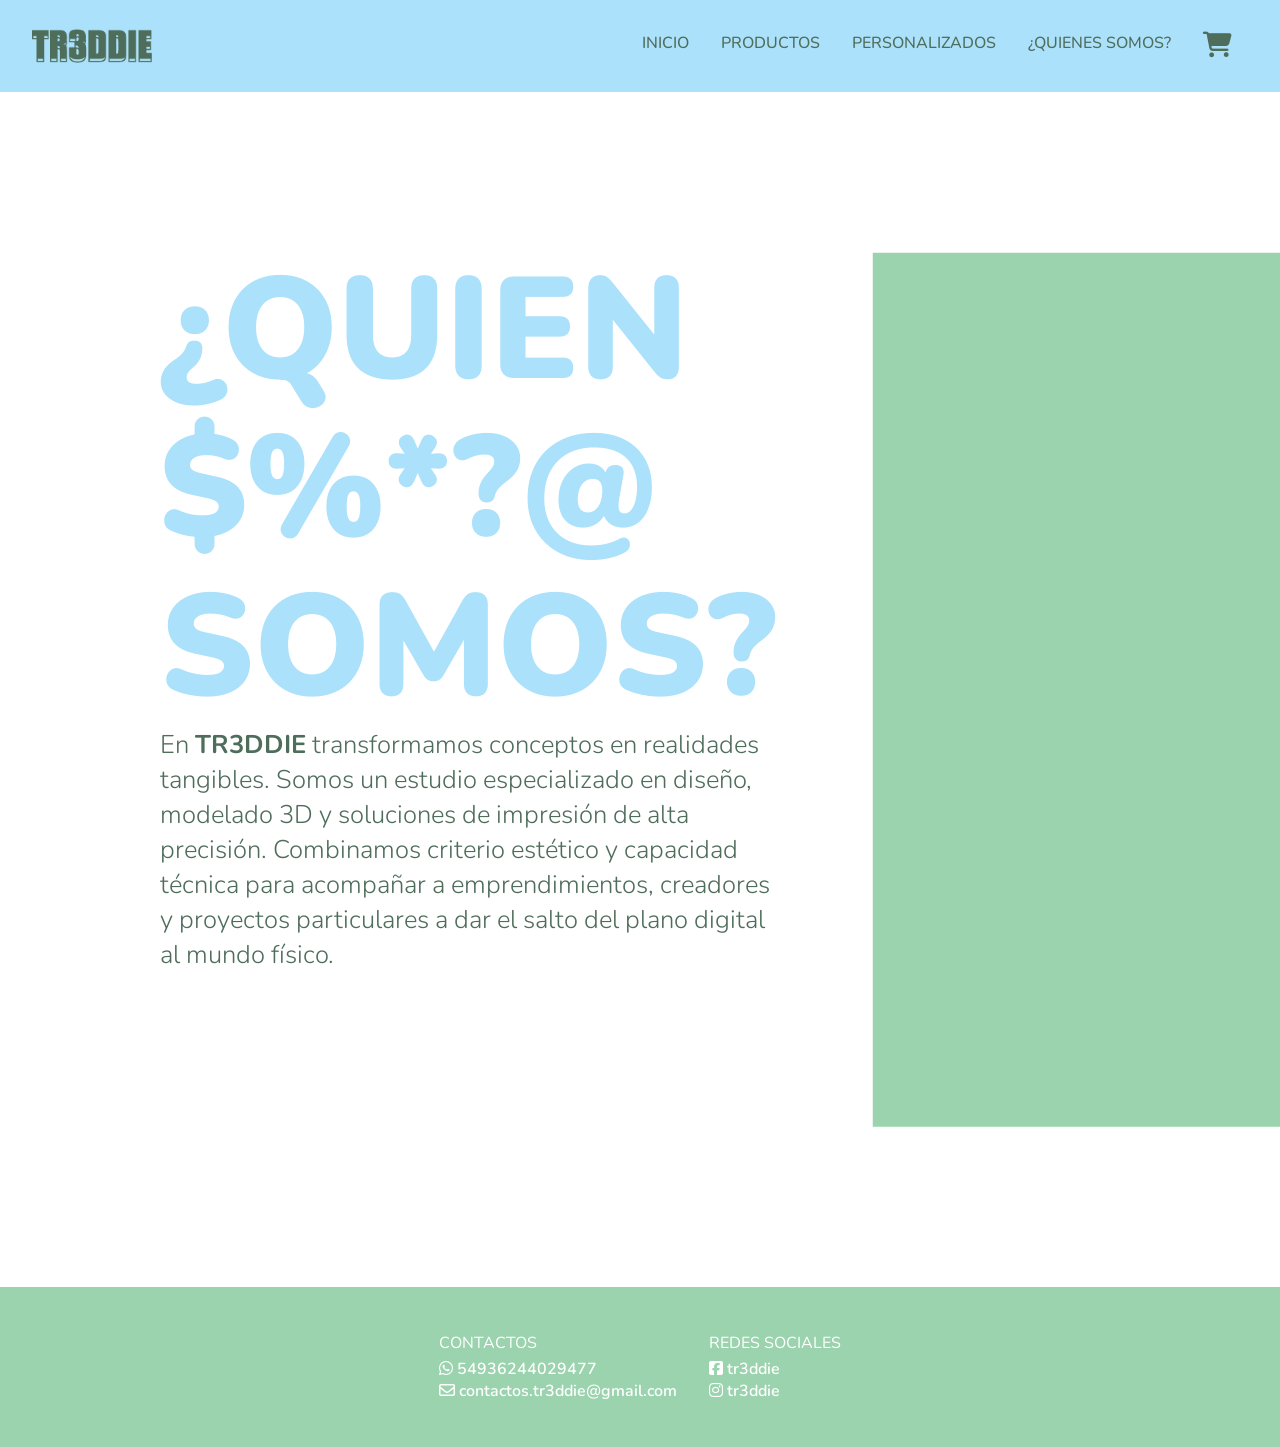
<file: pages/nosotros.html>
<!DOCTYPE html>
<html lang="en">
<head>
    <meta charset="UTF-8">
    <meta name="viewport" content="width=device-width, initial-scale=1.0">

    <!-- animaciones -->

    <link href="https://unpkg.com/aos@2.3.1/dist/aos.css" rel="stylesheet">

    <!-- link de CSS -->
    <link rel="stylesheet" href="../css/style.css">
    <!-- Font awesome -->
    <link rel="stylesheet" href="https://cdnjs.cloudflare.com/ajax/libs/font-awesome/6.5.1/css/all.min.css">

    <!-- Fuente Nunito -->

    <link rel="preconnect" href="https://fonts.googleapis.com">
    <link rel="preconnect" href="https://fonts.gstatic.com" crossorigin>
    <link href="https://fonts.googleapis.com/css2?family=Nunito:ital,wght@0,200..1000;1,200..1000&display=swap" rel="stylesheet">

    <title>Nosotros</title>
</head>

<body>

    <!-- Header -->

    <header>

        <a class="link-imagen" href="#">
            <img src="../images/Logonav.png" alt="Logo del navegador">
        </a>


        <nav>
            <ul>
                <li><a href="../index.html">INICIO</a></li>
                <li><a href="productos.html">PRODUCTOS</a></li>
                <li><a href="personalizados.html">PERSONALIZADOS</a></li>
                <li><a href="#">¿QUIENES SOMOS?</a></li>
                <li><a href=""><i class="fa-solid fa-cart-shopping carrito-de-compras"></i></a></li>
            </ul>
        </nav>

    </header>

    <main>

        <section class="seccion-quienes-somos">
            <div>
                <span>¿QUIEN $%*?@ SOMOS?</span>
                <p>En <b>TR3DDIE</b> transformamos conceptos en 
                    realidades tangibles. Somos un estudio 
                    especializado en diseño, modelado 3D 
                    y soluciones de impresión de alta precisión. 
                    Combinamos criterio estético y capacidad 
                    técnica para acompañar a emprendimientos, 
                    creadores y proyectos particulares a dar 
                    el salto del plano digital al mundo físico.</p>
            </div>
            <img src="../images/fotoquienessomos.png" alt="">
        </section>

    </main>

    <!-- footer -->
    
    <footer>


        <div class="secciones-footer"> 

            <div class="secciones-footer-columnas">

                <h5>CONTACTOS</h5>

                <ul>
                    <li>
                        <a href="https://wa.me/54936244029477" target="_blank"><i class="fa-brands fa-whatsapp"></i> 54936244029477</a>
                    </li>
                    <li>
                        <a href="mailto:contactos.tr3ddie@gmail.com?subject=Consulta%20desde%20la%20web"><i class="fa-regular fa-envelope"></i> contactos.tr3ddie@gmail.com</a>
                    </li>
                </ul>

            </div>

            <div class="secciones-footer-columnas">

                <h5>REDES SOCIALES</h5>

                <ul>
                    <li>
                        <a href="https://www.facebook.com/" target="_blank"> <i class="fa-brands fa-square-facebook"></i> tr3ddie</a>
                    </li>
                    <li>
                        <a href="https://www.instagram.com/" target="_blank" ><i class="fa-brands fa-instagram"></i> tr3ddie</a>
                    </li>
                </ul>

            </div>
        </div>


    </footer>

<!-- animaciones -->

<script src="https://unpkg.com/aos@2.3.1/dist/aos.js"></script>
<script>
  AOS.init();
</script>

    
</body>
</html>
</file>
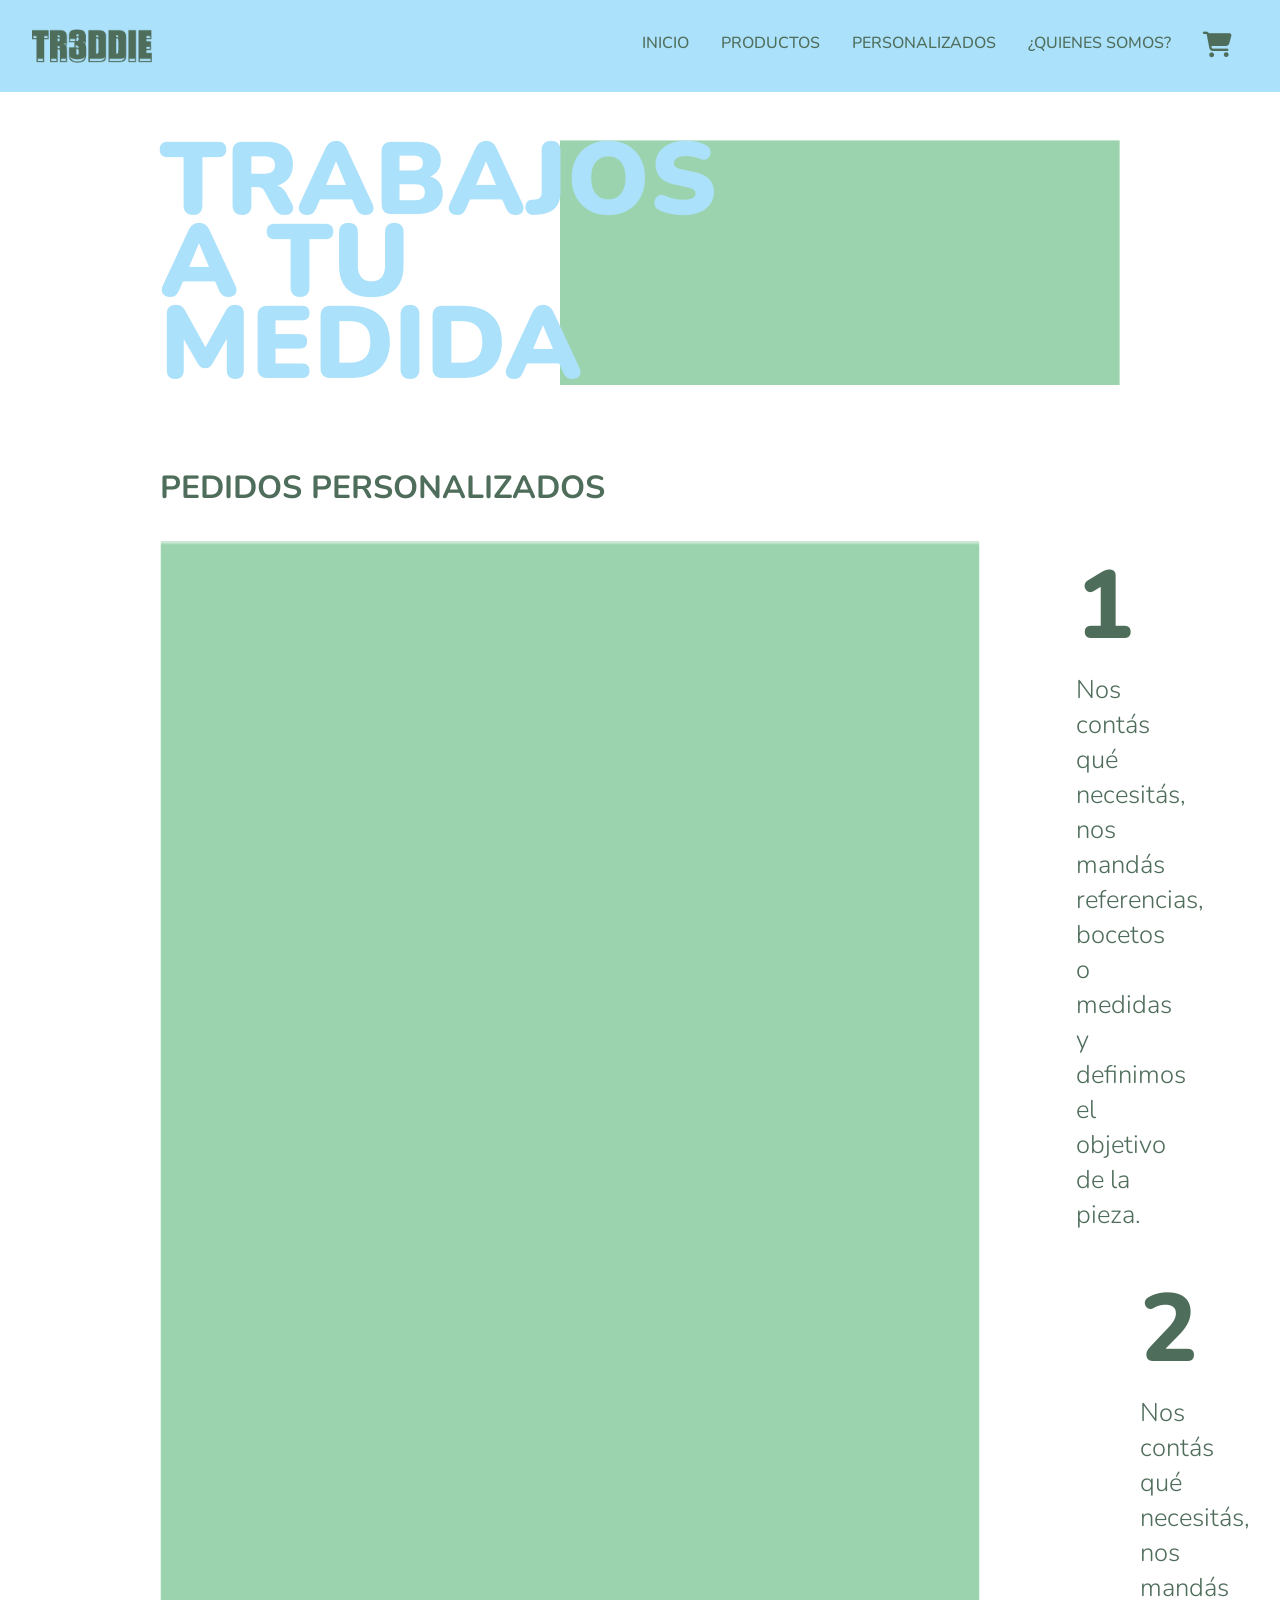
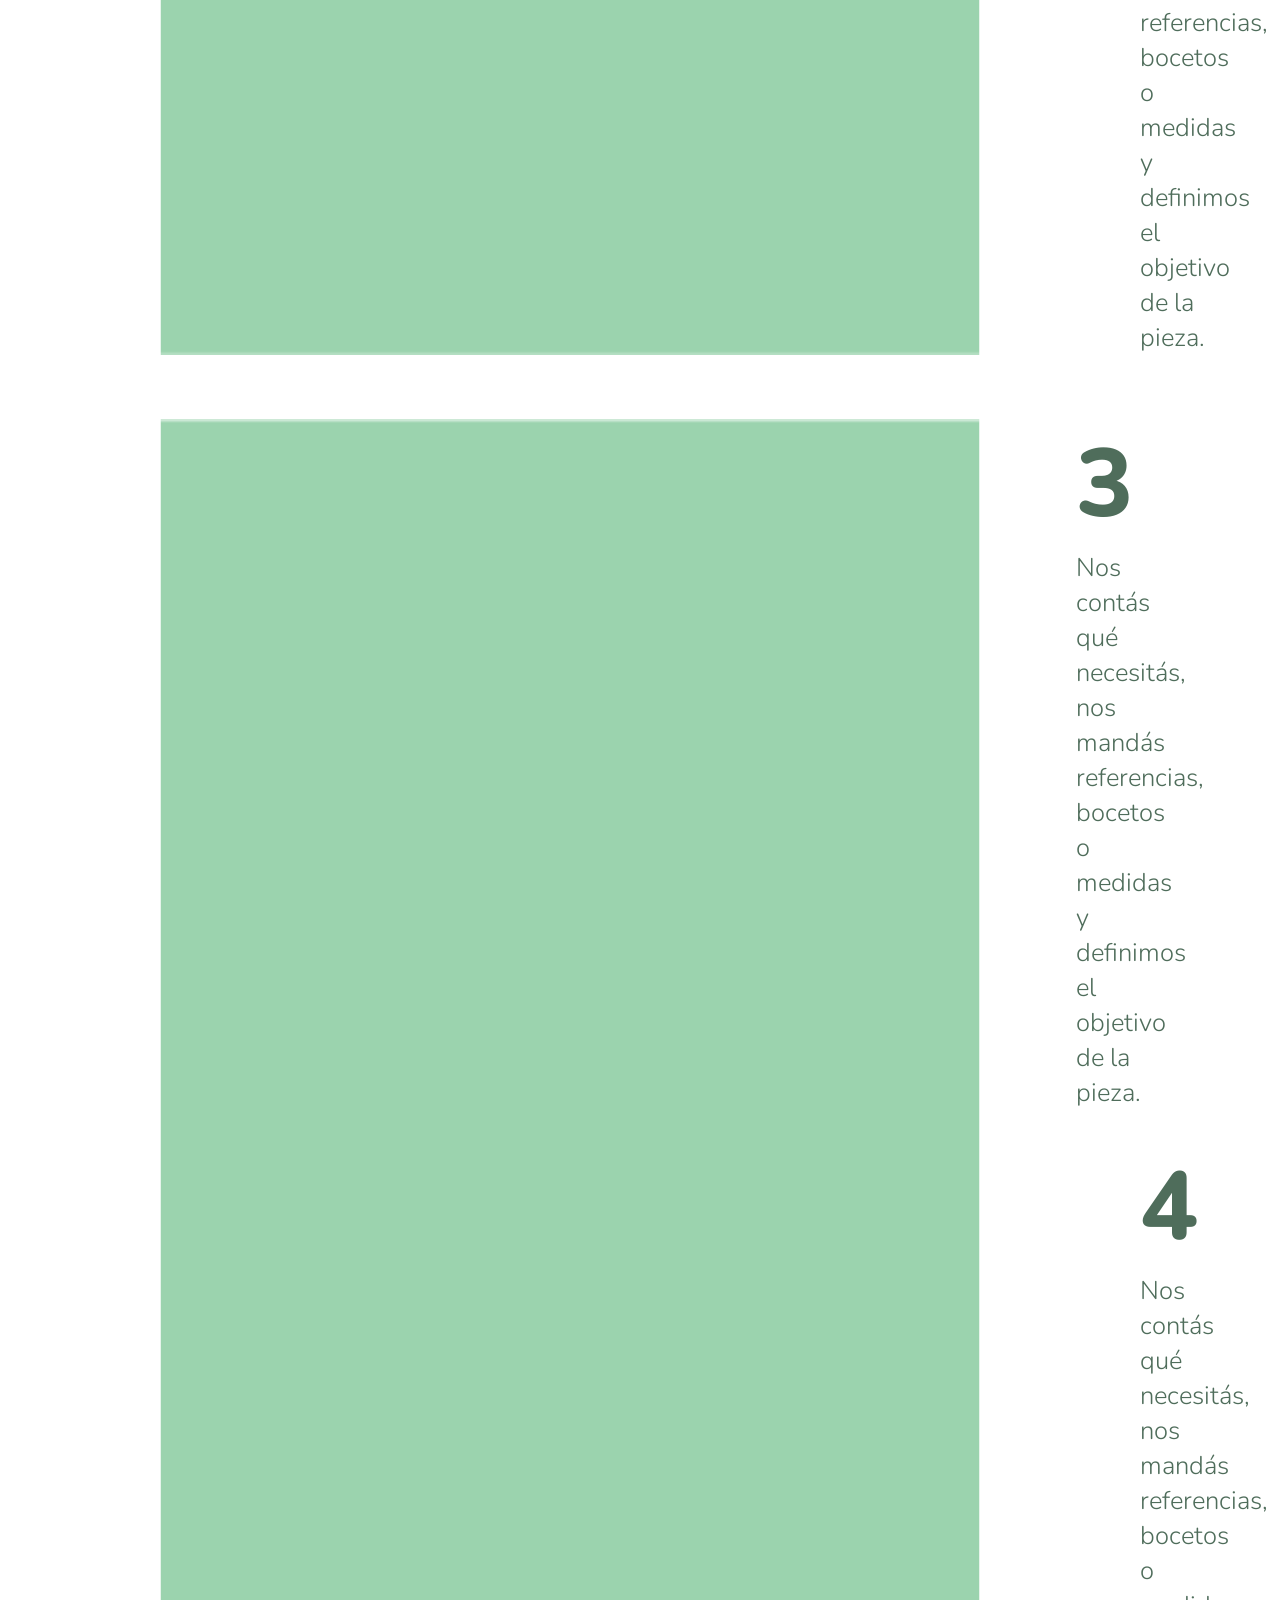
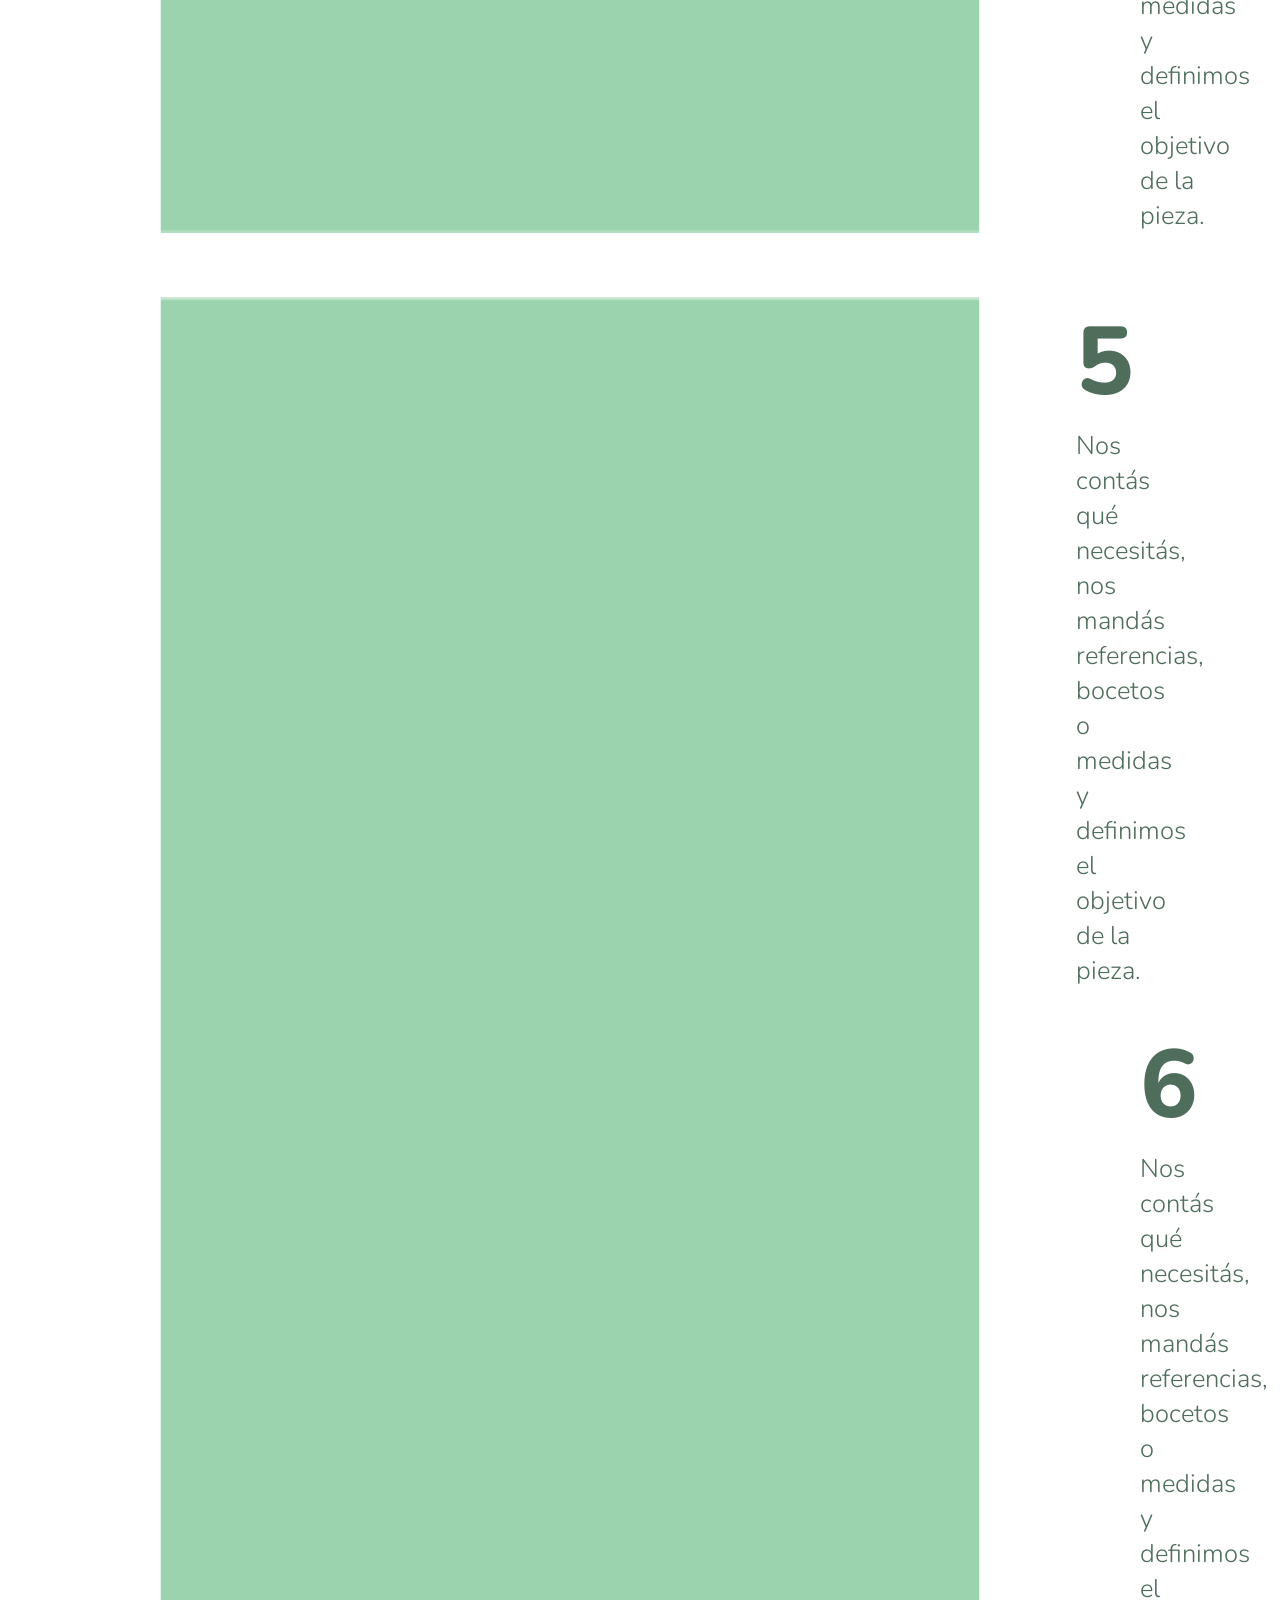
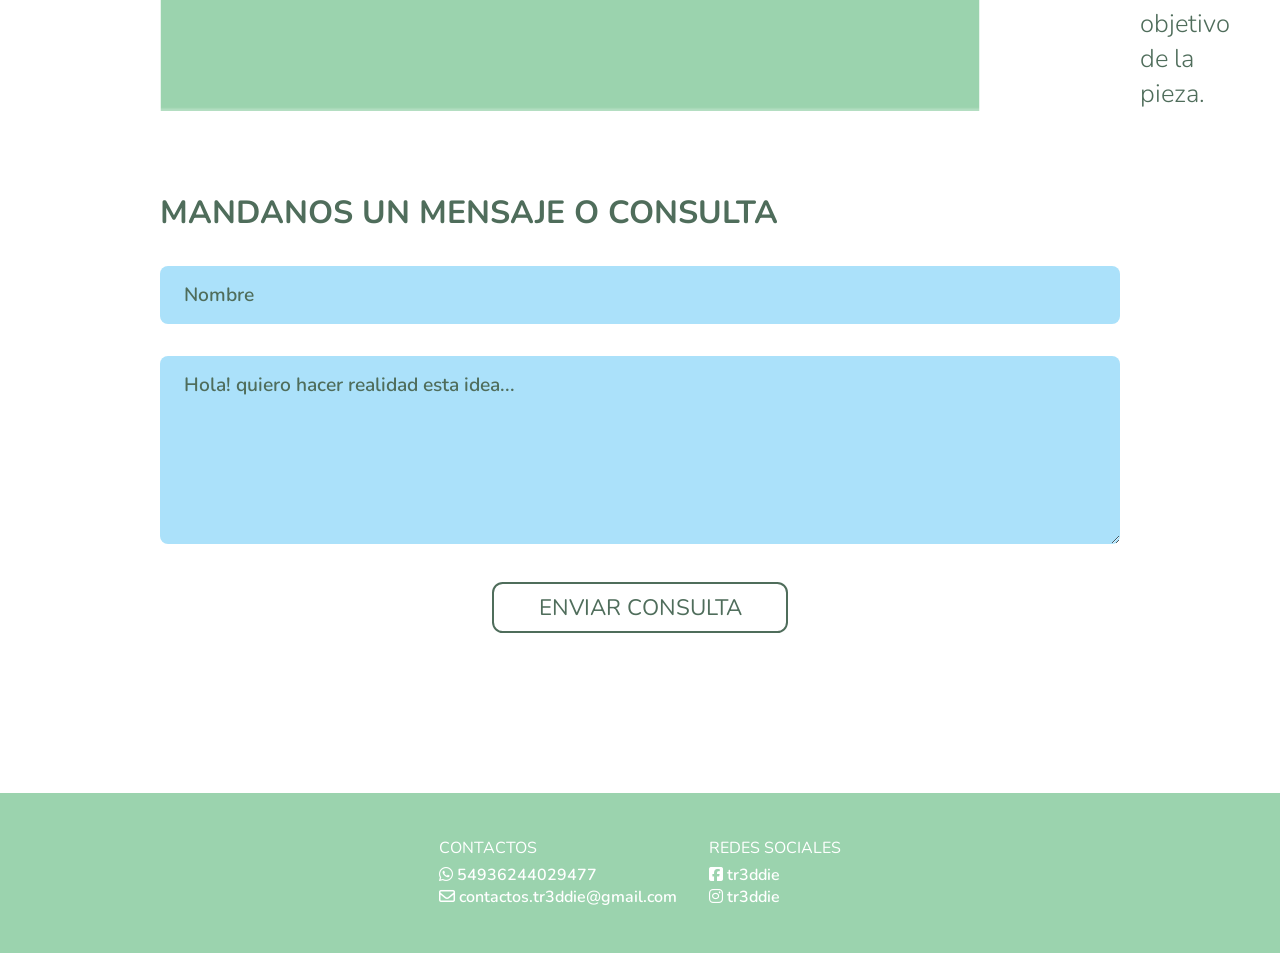
<file: pages/personalizados.html>
<!DOCTYPE html>
<html lang="en">
<head>
    <meta charset="UTF-8">
    <meta name="viewport" content="width=device-width, initial-scale=1.0">

    <!-- animaciones -->

    <link href="https://unpkg.com/aos@2.3.1/dist/aos.css" rel="stylesheet">

    <!-- link de CSS -->
    <link rel="stylesheet" href="../css/style.css">
    <!-- Font awesome -->
    <link rel="stylesheet" href="https://cdnjs.cloudflare.com/ajax/libs/font-awesome/6.5.1/css/all.min.css">

    <!-- Fuente Nunito -->

    <link rel="preconnect" href="https://fonts.googleapis.com">
    <link rel="preconnect" href="https://fonts.gstatic.com" crossorigin>
    <link href="https://fonts.googleapis.com/css2?family=Nunito:ital,wght@0,200..1000;1,200..1000&display=swap" rel="stylesheet">

    <title>Personalizados</title>
</head>
<body>

    <!-- Header -->

    <header>

        <a class="link-imagen" href="#">
            <img src="../images/Logonav.png" alt="Logo del navegador">
        </a>

        <nav>
            <ul>
                <li><a href="../index.html">INICIO</a></li>
                <li><a href="productos.html">PRODUCTOS</a></li>
                <li><a href="#">PERSONALIZADOS</a></li>
                <li><a href="nosotros.html">¿QUIENES SOMOS?</a></li>
                <li><a href=""><i class="fa-solid fa-cart-shopping carrito-de-compras"></i></a></li>
            </ul>
        </nav>

    </header>

    <main>

        <!-- encabezado seccion -->
        <section class="encabezado-personalizado">
            <h1 class="titulo-portada-personalizado">TRABAJOS <br>A TU MEDIDA</h1>
            <img src="../images/imagenportadapersonalizados.png" alt="">
        </section>

        <!-- Pasos con imagenes -->
        <section class="seccion-pasos-contenedor">

            <h2>PEDIDOS PERSONALIZADOS</h2>

            <div class="contenedor-pasos">

                <div data-aos="fade-right" class="porcion-pasos-contenedor">

                    <img src="../images/pasospersonalizados.png" alt="">

                    <div class="col-pasos">
                        <div class="pasos-separados-1">
                            <span>1</span>
                            <p>Nos contás qué necesitás, 
                                nos mandás referencias, 
                                bocetos o medidas y 
                                definimos el objetivo de la pieza.</p>
                        </div>

                        <div class="pasos-separados-2">
                            <span>2</span>
                            <p>Nos contás qué necesitás, 
                                nos mandás referencias, 
                                bocetos o medidas y 
                                definimos el objetivo de la pieza.</p>
                        </div>
                    </div>

                </div>

                <div class="porcion-pasos-contenedor">

                    <img src="../images/pasospersonalizados.png" alt="">

                    <div class="col-pasos">
                        <div class="pasos-separados-1">
                            <span>3</span>
                            <p>Nos contás qué necesitás, 
                                nos mandás referencias, 
                                bocetos o medidas y 
                                definimos el objetivo de la pieza.</p>
                        </div>

                        <div class="pasos-separados-2">
                            <span>4</span>
                            <p>Nos contás qué necesitás, 
                                nos mandás referencias, 
                                bocetos o medidas y 
                                definimos el objetivo de la pieza.</p>
                        </div>
                    </div>

                </div>

                <div class="porcion-pasos-contenedor">

                    <img src="../images/pasospersonalizados.png" alt="">

                    <div class="col-pasos">
                        <div class="pasos-separados-1">
                            <span>5</span>
                            <p>Nos contás qué necesitás, 
                                nos mandás referencias, 
                                bocetos o medidas y 
                                definimos el objetivo de la pieza.</p>
                        </div>

                        <div class="pasos-separados-2">
                            <span>6</span>
                            <p>Nos contás qué necesitás, 
                                nos mandás referencias, 
                                bocetos o medidas y 
                                definimos el objetivo de la pieza.</p>
                        </div>
                    </div>

                </div>


            </div>

        </section>

        <!-- formulario de contacto -->

        <section id="formulario-contacto" class="seccion-formulario">

            <h2>MANDANOS UN MENSAJE O CONSULTA</h2>

            <form class="formulario-contacto" action="#" method="post">

                <div class="campo-form">
                    <input type="text" name="nombre" id="nombre" placeholder="Nombre" required>
                </div>

                <div class="campo-form">
                    <textarea name="mensaje" id="mensaje" rows="6" placeholder="Hola! quiero hacer realidad esta idea..." required></textarea>
                </div>

                <button class="botones">ENVIAR CONSULTA</button>

            </form>


        </section>

    </main>

    <!-- footer -->
    
    <footer>

        <ul>
            <li></li>
        </ul>


        <div class="secciones-footer"> 

            <div class="secciones-footer-columnas">

                <h5>CONTACTOS</h5>

                <ul>
                    <li>
                        <a href="https://wa.me/54936244029477" target="_blank"><i class="fa-brands fa-whatsapp"></i> 54936244029477</a>
                    </li>
                    <li>
                        <a href="mailto:contactos.tr3ddie@gmail.com?subject=Consulta%20desde%20la%20web"><i class="fa-regular fa-envelope"></i> contactos.tr3ddie@gmail.com</a>
                    </li>
                </ul>

            </div>

            <div class="secciones-footer-columnas">

                <h5>REDES SOCIALES</h5>

                <ul>
                    <li>
                        <a href="https://www.facebook.com/" target="_blank"> <i class="fa-brands fa-square-facebook"></i> tr3ddie</a>
                    </li>
                    <li>
                        <a href="https://www.instagram.com/" target="_blank" ><i class="fa-brands fa-instagram"></i> tr3ddie</a>
                    </li>
                </ul>

            </div>
        </div>


    </footer>

<!-- animaciones -->

<script src="https://unpkg.com/aos@2.3.1/dist/aos.js"></script>
<script>
  AOS.init();
</script>

    
</body>
</html>
</file>
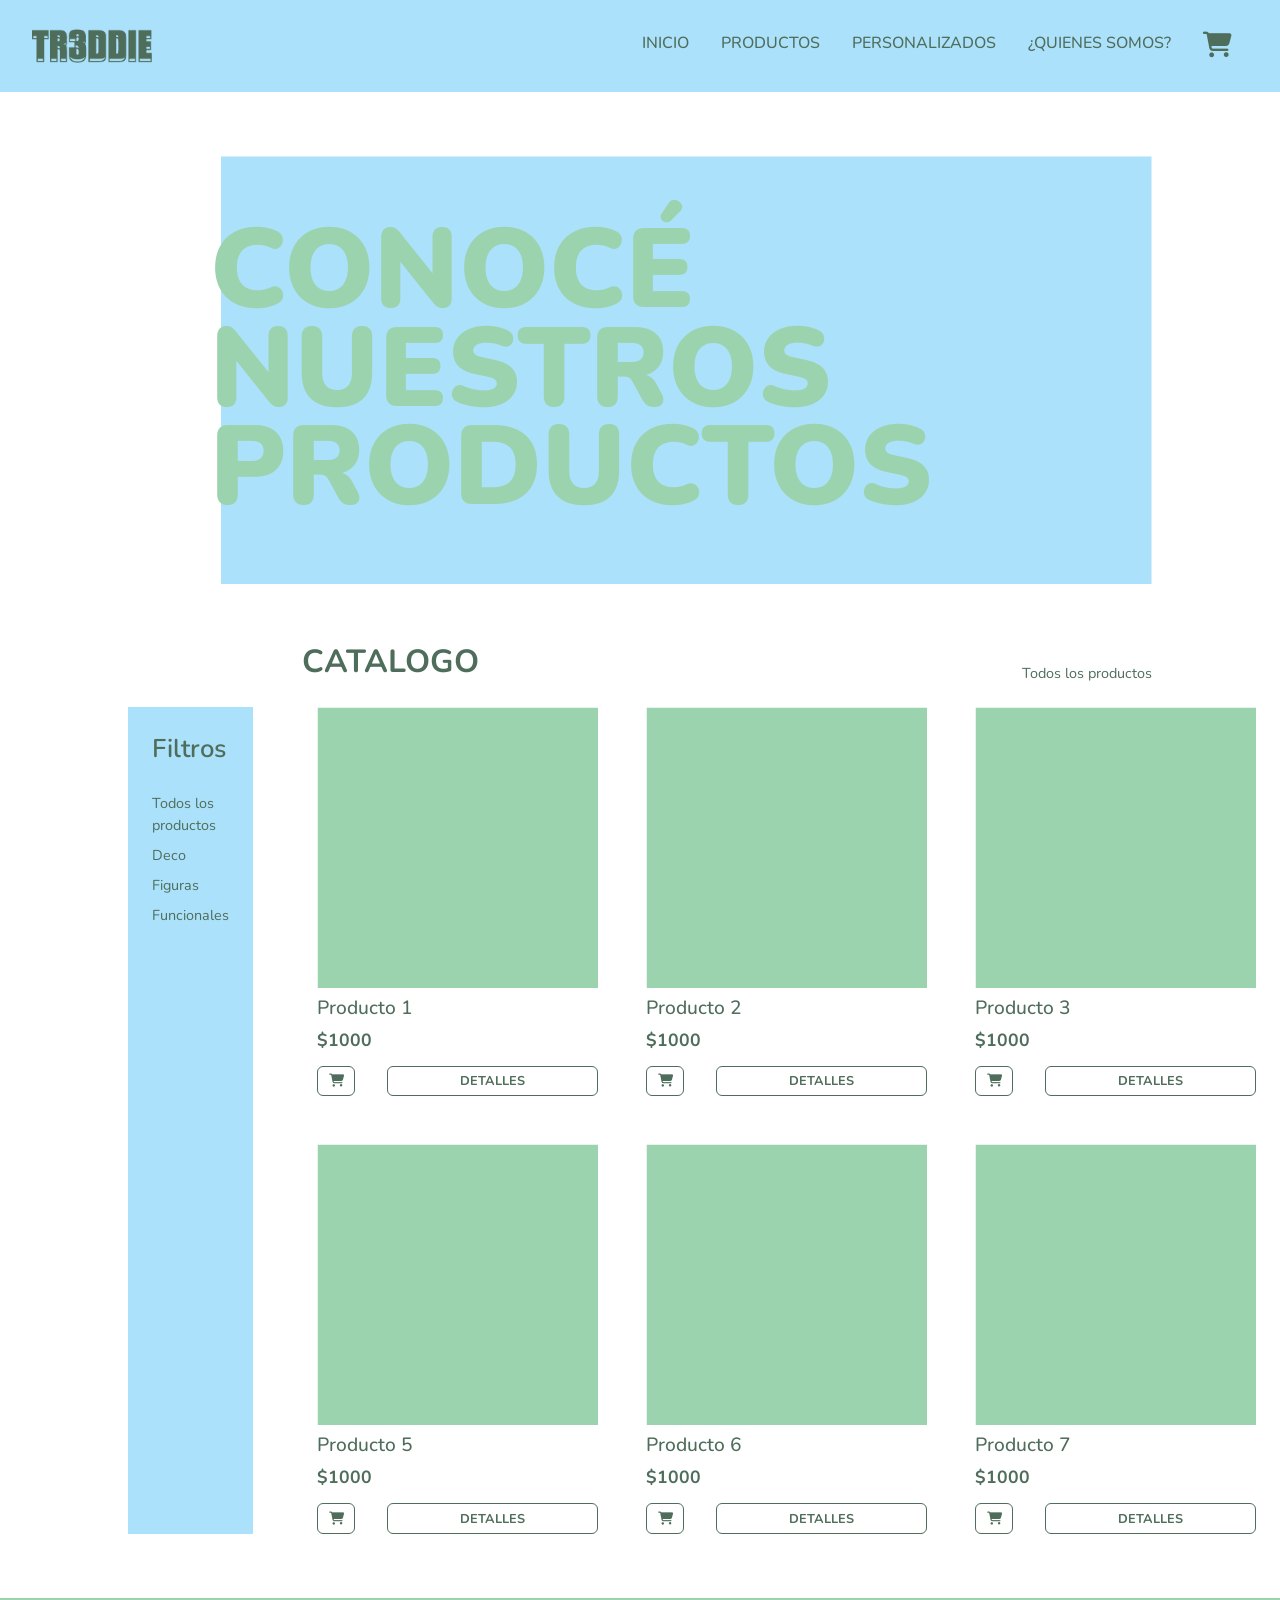
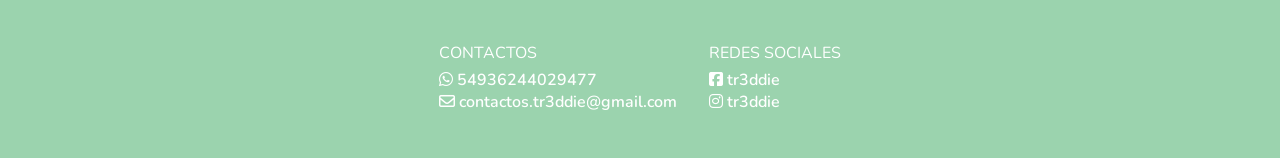
<file: pages/productos.html>
<!DOCTYPE html>
<html lang="en">
<head>
    <meta charset="UTF-8">
    <meta name="viewport" content="width=device-width, initial-scale=1.0">

    <!-- animaciones -->

    <link href="https://unpkg.com/aos@2.3.1/dist/aos.css" rel="stylesheet">

    <!-- link de CSS -->
    <link rel="stylesheet" href="../css/style.css">
    <!-- Font awesome -->
    <link rel="stylesheet" href="https://cdnjs.cloudflare.com/ajax/libs/font-awesome/6.5.1/css/all.min.css">

    <!-- Fuente Nunito -->

    <link rel="preconnect" href="https://fonts.googleapis.com">
    <link rel="preconnect" href="https://fonts.gstatic.com" crossorigin>
    <link href="https://fonts.googleapis.com/css2?family=Nunito:ital,wght@0,200..1000;1,200..1000&display=swap" rel="stylesheet">

    <title>Productos</title>
</head>
<body>

    <!-- Header -->

    <header>

        <a class="link-imagen" href="#">
            <img src="../images/Logonav.png" alt="Logo del navegador">
        </a>


        <nav>
            <ul>
                <li><a href="../index.html">INICIO</a></li>
                <li><a href="#">PRODUCTOS</a></li>
                <li><a href="personalizados.html">PERSONALIZADOS</a></li>
                <li><a href="nosotros.html">¿QUIENES SOMOS?</a></li>
                <li><a href=""><i class="fa-solid fa-cart-shopping carrito-de-compras"></i></a></li>
            </ul>
        </nav>

    </header>

    <main class="contenedor-principal">
        <!-- Banner Principal -->
        <section class="banner-principal">
            <div class="banner-titulo">
                <h1>CONOCÉ<br>NUESTROS<br>PRODUCTOS</h1>
            </div>
            <img src="../images/imagenpaginaproductos.png" alt="">
        </section>

        <!-- Sección Catálogo -->
        <section class="seccion-catalogo-completa">
            <!-- Encabezado del Catálogo (Alineado con el margen interior) -->
            <div class="encabezado-catalogo">
                <h2>CATALOGO</h2>
                <span class="subtitulo">Todos los productos</span>
            </div>

            <!-- Disposición que une los Filtros y los Productos en el mismo nivel -->
            <div class="disposicion-catalogo">
                <!-- Filtros Laterales -->
                <aside class="barra-lateral">
                    <h3>Filtros</h3>
                    <ul>
                        <li><a href="#">Todos los productos</a></li>
                        <li><a href="#">Deco</a></li>
                        <li><a href="#">Figuras</a></li>
                        <li><a href="#">Funcionales</a></li>
                    </ul>
                </aside>

                <!-- Grilla de Productos -->
                <section class="grilla-productos">
                    <article class="tarjeta-producto">
                        <!-- <div class="imagen-producto"></div> -->
                        <img class="tarjeta-producto" src="../images/Producto2.png" alt="">
                        <h3>Producto 1</h3>
                        <p class="precio">$1000</p>
                        <div class="acciones-tarjeta">
                            <button class="boton-carrito" aria-label="Agregar al carrito"><i class="fa-solid fa-cart-shopping"></i></button>
                            <button class="boton-detalles">DETALLES</button>
                        </div>
                    </article>

                    <article class="tarjeta-producto">
                        <img class="tarjeta-producto" src="../images/Producto2.png" alt="">
                        <h3>Producto 2</h3>
                        <p class="precio">$1000</p>
                        <div class="acciones-tarjeta">
                            <button class="boton-carrito" aria-label="Agregar al carrito"><i class="fa-solid fa-cart-shopping"></i></button>
                            <button class="boton-detalles">DETALLES</button>
                        </div>
                    </article>

                    <article class="tarjeta-producto">
                        <img class="tarjeta-producto" src="../images/Producto2.png" alt="">
                        <h3>Producto 3</h3>
                        <p class="precio">$1000</p>
                        <div class="acciones-tarjeta">
                            <button class="boton-carrito" aria-label="Agregar al carrito"><i class="fa-solid fa-cart-shopping"></i></button>
                            <button class="boton-detalles">DETALLES</button>
                        </div>
                    </article>

                    <article class="tarjeta-producto">
                        <img class="tarjeta-producto" src="../images/Producto2.png" alt="">
                        <h3>Producto 4</h3>
                        <p class="precio">$1000</p>
                        <div class="acciones-tarjeta">
                            <button class="boton-carrito" aria-label="Agregar al carrito"><i class="fa-solid fa-cart-shopping"></i></button>
                            <button class="boton-detalles">DETALLES</button>
                        </div>
                    </article>

                    <article class="tarjeta-producto">
                        <img class="tarjeta-producto" src="../images/Producto2.png" alt="">
                        <h3>Producto 5</h3>
                        <p class="precio">$1000</p>
                        <div class="acciones-tarjeta">
                            <button class="boton-carrito" aria-label="Agregar al carrito"><i class="fa-solid fa-cart-shopping"></i></button>
                            <button class="boton-detalles">DETALLES</button>
                        </div>
                    </article>

                    <article class="tarjeta-producto">
                        <img class="tarjeta-producto" src="../images/Producto2.png" alt="">
                        <h3>Producto 6</h3>
                        <p class="precio">$1000</p>
                        <div class="acciones-tarjeta">
                            <button class="boton-carrito" aria-label="Agregar al carrito"><i class="fa-solid fa-cart-shopping"></i></button>
                            <button class="boton-detalles">DETALLES</button>
                        </div>
                    </article>

                    <article class="tarjeta-producto">
                        <img class="tarjeta-producto" src="../images/Producto2.png" alt="">
                        <h3>Producto 7</h3>
                        <p class="precio">$1000</p>
                        <div class="acciones-tarjeta">
                            <button class="boton-carrito" aria-label="Agregar al carrito"><i class="fa-solid fa-cart-shopping"></i></button>
                            <button class="boton-detalles">DETALLES</button>
                        </div>
                    </article>

                    <article class="tarjeta-producto">
                        <img class="tarjeta-producto" src="../images/Producto2.png" alt="">
                        <h3>Producto 8</h3>
                        <p class="precio">$1000</p>
                        <div class="acciones-tarjeta">
                            <button class="boton-carrito" aria-label="Agregar al carrito"><i class="fa-solid fa-cart-shopping"></i></button>
                            <button class="boton-detalles">DETALLES</button>
                        </div>
                    </article>

                </section>
            </div>
        </section>
    </main>

    
    <!-- footer -->
    
    <footer>

        <ul>
            <li></li>
        </ul>


        <div class="secciones-footer"> 

            <div class="secciones-footer-columnas">

                <h5>CONTACTOS</h5>

                <ul>
                    <li>
                        <a href="https://wa.me/54936244029477" target="_blank"><i class="fa-brands fa-whatsapp"></i> 54936244029477</a>
                    </li>
                    <li>
                        <a href="mailto:contactos.tr3ddie@gmail.com?subject=Consulta%20desde%20la%20web"><i class="fa-regular fa-envelope"></i> contactos.tr3ddie@gmail.com</a>
                    </li>
                </ul>

            </div>

            <div class="secciones-footer-columnas">

                <h5>REDES SOCIALES</h5>

                <ul>
                    <li>
                        <a href="https://www.facebook.com/" target="_blank"> <i class="fa-brands fa-square-facebook"></i> tr3ddie</a>
                    </li>
                    <li>
                        <a href="https://www.instagram.com/" target="_blank" ><i class="fa-brands fa-instagram"></i> tr3ddie</a>
                    </li>
                </ul>

            </div>
        </div>


    </footer>

<!-- animaciones -->

<script src="https://unpkg.com/aos@2.3.1/dist/aos.js"></script>
<script>
  AOS.init();
</script>

    
</body>
</html>
</file>
<file: css/style.css>
/* Variables de marca */


        :root {

            --color-primario: #abe1fa;
            --color-secundario: #9bd3ae ;
            --color-terciario: #4f6d5b;

        }

/* reseteo de estilos */


        * {
            /* reseteo de espacios */
            margin: 0;
            padding: 0;
            box-sizing: border-box;

            /* reseteo de fuentes */

            font-family: "Nunito";

            /* reseteo links y listas */

            list-style: none;
            text-decoration: none;
            color: inherit;

        }

/* ------------------------------------------------------------------------------------------------------------------- */

/* estilos del nav */

            header {

                /* Te sigue cuando scrolleas */
                position: sticky;
                top: 0;
                z-index: 1000;


                background-color: var(--color-primario);

                padding: 1em 2em 1em 2em;
                display: flex;
                justify-content: space-between;
                align-items: center;

            }

            header nav ul {
                padding: 0;
                display: flex;
                color: var(--color-terciario);

            }

            header nav ul li a {
                font-size: 1em;
                font-weight: 500;
                padding: 1em;

                display: inline-block;
                transition: transform 0.3s ease;
            }

            header nav ul li a:hover {
                transform: scale(1.1);
            }



            .carrito-de-compras {
                font-size: 1.6em;

                display: inline-block;
                transition: transform 0.5s ease;
                
            }

            .carrito-de-compras:hover {
                transform: scale(1.1);
                animation: temblequeoCarrito 0.5s ease-in-out;
            }


            @keyframes temblequeoCarrito {
                0% { transform: rotate(0deg); }
                15% { transform: rotate(-12deg); }
                30% { transform: rotate(12deg); }
                45% { transform: rotate(-8deg); }
                60% { transform: rotate(8deg); }
                75% { transform: rotate(-4deg); }
                90% { transform: rotate(4deg); }
                100% { transform: rotate(0deg); }
            }

            .link-imagen {
                width: 120px;
                display: inline-block;
            }



            .link-imagen img {
                width: 100%;

                display: block;
                transition: transform 0.3s ease;
            }

            .link-imagen img:hover {
                transform: scale(1.2);
            }


            /* media queris nav */

            @media (max-width: 480px) {

                header {
                    position: relative;
                    gap: 0.4em;
                    padding: 1em;
                    flex-direction: column;
                    align-items: center;
                }

                header nav ul {
                
                flex-direction: column;
                align-items: center;

                }

                header nav ul li a {
                font-size: 0.9em;
                font-weight: 500;
                padding: 0.4em;

                
                }

                .link-imagen {
                width: 80px;
                display: inline-block;
            }
            }


/* ------------------------------------------------------------------------------------------------------------------- */



/* secciones main */

/* banner */

/*         .imagen-banner {
            display: block;
            width: 100%;
        } */



.mi-icono-carrusel {
    color: white;
    font-size: 3em;
}

/* marquesina h1 Inicio*/

        .franja-marquesina {
        width: 100%;
        max-width: 100vw;
        overflow: hidden; /* Corta todo lo que se salga de la pantalla */
        background-color: white;
        padding: 1rem;
        white-space: nowrap; /* Impide que el texto baje a una segunda línea */
        position: relative;
        }

        .franja-marquesina h1 {
        display: inline-block;
        font-size: 2rem;
        font-weight: 600;
        color: var(--color-secundario);
        
        /* Nombre | Duración | Curva de movimiento | Repetición | Dirección */
        animation: idaYVuelta 8s ease-in-out infinite alternate;
        will-change: transform;
        }

        @keyframes idaYVuelta {
        0% {
            transform: translateX(0%);
        }
        100% {
            transform: translateX(100vw);
        }
        }


            /* media queris marquesina y banner */

            @media (max-width: 480px) {
                .franja-marquesina {
                    padding: 0.5em;
                }

                .franja-marquesina h1 {
                    font-size: 1em;
                }

                .mi-icono-carrusel {
                    
                    font-size: 2em;
                }
            }

/* botones */

        .botones {
            text-align: center;
            font-size: 1.4em;
            border-radius: 8pt;
            padding: 0.5rem;
            color: var(--color-terciario);
            background-color: transparent;
            border: 0.1em solid var(--color-terciario);

            transition: background-color 0.3s ease, color 0.3s ease, border 0.3s ease ;
        }

        .botones:hover {
            border: 0.1em solid transparent;
            color: white;
            background-color: var(--color-terciario);
        }

        .botones-detalles {
            padding-left: 2em;
            padding-right: 2em;
        }


        /* madia query botones */

        @media (max-width: 480px) {
            .botones {
                font-size: 1.2em;
            }
        }


/* Secciones */

        /* Titulo de secciones */

        h2 {
            margin-bottom: 1em;
            font-size: 2em;
            color: var(--color-terciario);
        }

        /* Botones de secciones */

        .ver-mas {
            display: flex;
            flex-direction: column;
            justify-content: center;
            
        }

        .ver-mas p {
            line-height: 1em;
            font-weight: 900;
            text-align: center;
            color: var(--color-terciario);
            
        }

        .boton-ver-mas {
            font-size: 4em;
            color: var(--color-terciario);

            display: inline-block;
            transition: transform 0.3s ease;
        }

        .boton-ver-mas:hover {
            transform: scale(1.2);
        }


        /* tarjetas */

        .imagen-tarjetas {
            width: 100%;
        }

        .secciones-main {
            padding: 5em 18em 5em 18em;
        }

        .secciones-tarjetas {
            width: 100%;
            align-items: center;
            justify-content: space-between;
            display: flex;
            gap: 2em;

            flex-wrap: wrap;
        }


        .secciones-main-categorias {
            background-color: var(--color-primario);
        }

        .secciones-tarjetas-interior {
            display: flex;
            flex-direction: column;
            gap: 0.8em;

        }



        /* texto tarjetas */

        h3 {
            margin: 0;
            font-weight: 500;
            font-size: 1.6em;
            color: var(--color-terciario);
        }

        .secciones-tarjetas-interior .tarjetas-precio {
            margin: 0;
            font-size: 1.6em;
            font-weight: 700;
            color: var(--color-terciario);
        }


        .orden-botones-tarjetas {
            gap: 1em;
            flex-wrap: wrap;
            display: flex;
            justify-content: space-between;
        }


        /* media querys de secciones */

        @media (max-width: 480px) {

            main {
                display: flex;
                flex-direction: column;
                align-items: center;
                
            }

            .secciones-main {
            flex-direction: column;
            
            padding: 2em;

            }

            h2 {
                text-align: center;
                font-size: 1.5em;
            }

            .secciones-tarjetas {
                justify-content: center;
            }


            h3 {
                font-size: 1.3em;
            }

            .secciones-tarjetas-interior .tarjetas-precio {
                font-size: 1.4;

            }

            .orden-botones-tarjetas {
                justify-content: left;
            }

            /* boton ver mas celular */

            .ver-mas {

            display: flex;
            flex-direction: row;
            align-items: center;
            gap: 0.5em;
            
            }

            .ver-mas p {
                margin: 0;
                font-size: 1.6em;
            }

            .boton-ver-mas {
            
            font-size: 2em;
            }






        }



        /* estilos pedidos personalizados */

        .seccion-personalizados {
            display: flex;
            flex-direction: column;
            align-items: center;
            gap: 3em;
        }

        .secciones-tarjetas-personalizados {
            
            display: flex;
            gap: 14em;
        }

        .contenedor-numeros-pasos {
            display: flex;
            align-items: end;
            gap: 1em;
        }

        .numeros-pasos {
            text-box-trim: trim-both;
            text-box-edge: cap alphabetic;

            user-select: none;
            color: var(--color-terciario);
            font-weight: 900;
            font-size: 10em;
        }

        .iconos-personalizado {
            color: var(--color-terciario);
            font-size: 3.8em;
        }

        h4 {
            color: var(--color-terciario);
            font-size: 1.6em;
        }

        .secciones-tarjetas-interior p {
            font-size: 1.4em;
            color: var(--color-terciario);
        }


        /* personalizados media querys */


        @media (max-width: 480px) {

            .seccion-personalizados {
                gap: 0;
            }
            .secciones-tarjetas-personalizados {
                padding: 1em;
                flex-direction: column;
                gap: 1em;
            }

            .contenedor-numeros-pasos {

            margin-bottom: 1em;

            }

            .numeros-pasos {

            font-size: 6em;

            }

            .iconos-personalizado {
            color: var(--color-terciario);
            font-size: 2.5em;
            
            }

            h4 {
            font-size: 1.4em;
            margin: 0;
            }

            .secciones-tarjetas-interior p {
            font-size: 1.2em;
            color: var(--color-terciario);
            }


        }



/* estilos footer */

        footer {
            display: flex;
            justify-content: center;
            align-items: center;
            height: 160px;
            background-color: var(--color-secundario);
        }

        footer ul {
            padding: 0;
        }

        footer .secciones-footer {
            gap: 2em;
            color: white;
            display: flex;
        }

        .secciones-footer-columnas {
            display: flex;
            flex-direction: column;
            gap: 0.3em;
        }

        h5 {
            font-weight: 400;
            font-size: 1em;
        }

        .secciones-footer-columnas a, .secciones-footer-columnas span {
            font-weight: 600;
            display: inline-block;
            transition: transform 0.3s ease;
        }

        .secciones-footer-columnas a:hover {
            transform: scale(1.1);
            
        }

        /* media queris footer */

        @media (max-width: 480px) {

            footer {
                height: 200px;
            }

            footer .secciones-footer {
            gap: 1em;
            flex-direction: column;
            }


            .secciones-footer-columnas {

            align-items: center;

            }

            h5 {
                margin: 0;
                font-size: 0.9em;
            }

            .secciones-footer-columnas ul {
                font-weight: 800;
                font-size: 0.9em;
                display: flex;
                flex-direction: column;
                align-items: center;
            }

        }


/* ------------------------------------------------------------------------------------------------------------------- */


/* estilos quienes somos */

            .seccion-quienes-somos {
                padding: 10em;
                display: flex;
                gap: 6em;
            }

            .seccion-quienes-somos img {
                width: 100%;
            }

            .seccion-quienes-somos div span {
                font-weight: 900;
                line-height: 1.1em;
                color: var(--color-primario);
                font-size: 9em;
            }

            .seccion-quienes-somos div p {
                font-weight: 300;
                font-size: 1.6em;
                color: var(--color-terciario);
            }

            /* media querys quienes somos */

                @media (max-width: 480px) {


                .seccion-quienes-somos {
                    padding: 2em;
                    flex-direction: column;
                    align-items: center;
                    gap: 2em;
                }

                .seccion-quienes-somos img {
                width: 100%;
                }

                .seccion-quienes-somos div span {
                font-size: 5em;
                }

                .seccion-quienes-somos div p {
                font-weight: 300;
                font-size: 1.4em;
                color: var(--color-terciario);
                }


            }
            


/* ------------------------------------------------------------------------------------------------------------------- */

/* Estilos PERSONALIZADOS */

        .encabezado-personalizado {
            padding-top: 3em;
            display: grid;
            
            grid-template-columns: repeat(12, 1fr);
            align-items: center;
            padding-left: 10em;
            padding-right: 10em;
        }

        .titulo-portada-personalizado {
            grid-column: 1 / 9;
            grid-row: 1; 
            z-index: 2; 
            
            line-height: 0.8em;
            color: var(--color-primario);
            font-weight: 900;
            font-size: 8vw; /* Usar vw permite que el texto se escale con la pantalla */
        }

        .encabezado-personalizado img {
            /* Ocupa desde la columna 6 hasta el final */
            grid-column: 6 / -1;
            grid-row: 1;
            z-index: 1;
            
            width: 100%;
            height: auto;
            object-fit: cover;
        }

        /* seccion paso */

        .seccion-pasos-contenedor {
            padding: 5em 10em 5em 10em;
            display: flex;
            flex-direction: column;
        }

        .contenedor-pasos {
            display: flex;
            flex-direction: column;
            gap: 4em;
        }

        .porcion-pasos-contenedor {
            gap: 6em;
            display: flex;
        }

        .porcion-pasos-contenedor span {
            color: var(--color-terciario);
            font-size: 6em;
            font-weight: 800;
        }

        .porcion-pasos-contenedor p {
            color: var(--color-terciario);
            font-size: 1.6em;
            font-weight: 300;
        }

        .col-pasos{
            display: flex;
            flex-direction: column;
            gap: 2em;
        }

        .pasos-separados-1,
        .pasos-separados-2 {
            display: flex;
            flex-direction: column;
            width: 50%; /* Ajustá este porcentaje según qué tan ancho quieras el texto */
        }

        .pasos-separados-1 {
            align-self: flex-start;
        }

    
        .pasos-separados-2 {
            align-self: flex-end;
        }


        /* seccion formulario de contacto */

        .seccion-formulario {
            padding: 10em;
            padding-top: 0;
            display: flex;
            flex-direction: column;
        }

        .formulario-contacto {
            display: flex;
            gap: 2em;
            flex-direction: column;
        }

        .formulario-contacto .botones {
            padding-right: 2em;
            padding-left: 2em;
            align-self: center;
            cursor: pointer;

        }

        .campo-form input,
        .campo-form textarea {
            font-weight: 600;
            width: 100%;
            background-color: var(--color-primario);
            border: none;
            border-radius: 8px;
            padding: 1rem 1.5rem;
            font-size: 1.2em;
            color: var(--color-terciario);
            outline: none; /* Quita el borde feo por defecto al hacer clic */
            resize: vertical;
        }

        .campo-form input::placeholder,
        .campo-form textarea::placeholder {
            color: var(--color-terciario);
            opacity: 1;
        }

        /* personalizados media querys */

        @media (max-width: 480px) {
            
        }


/* PAGINA PRODUCTOS */


    
        /* Encabezado */

        .contenedor-principal {
            max-width: 90%;
            margin: 0 auto;
            padding: 4em;
        }

        /* Banner superior */
        .banner-principal {
            position: relative;
            display: flex;
            align-items: center;
            justify-content: flex-end;
            margin-bottom: 3.5em;
        }

        .banner-titulo {
            position: absolute;
            left: 8%;
            width: 65%;
            z-index: 10;
        }

        .banner-titulo h1 {
            font-size: 7rem;    
            color: var(--color-secundario);
            line-height: 0.88;
            font-weight: 900;
        }


        /* seccion grilla productos */

        /* Encabezado del catálogo (Desplazado para alinearse con la grilla de productos) */

            .encabezado-catalogo {
                display: flex;
                justify-content: space-between;
                align-items: flex-end;
                margin-bottom: 1.5em;
                padding-left: 17%; /* Espacio exacto (220px del filtro + 32px de gap) */
            }

            .encabezado-catalogo h2 {
                margin: 0;
            }

            .encabezado-catalogo .subtitulo {
                color: var(--color-terciario);
                font-size: 0.9rem;
            }

            /* Disposición Flexbox (Conecta Filtros y Grilla directamente) */
            
            .disposicion-catalogo {
            display: flex;
            gap: 4em;
            align-items: stretch; /* Estira ambos elementos a la misma altura exactamente */
            }

            /* Barra lateral filtros */
            .barra-lateral {
                width: 220px;
                background-color: var(--color-primario);
                padding: 1.5em;
            }

            .barra-lateral h3 {
                font-weight: 600;
                margin-bottom: 1em;
            }

            .barra-lateral ul li {
                margin-bottom: 0.5em;
            }

            .barra-lateral a {
                font-size: 0.9rem;
                color: var(--color-terciario);
            }

            .barra-lateral a:hover {
                font-weight: bold;
            }

            /* Grilla de productos */
            .grilla-productos {
                flex: 1;
                display: grid;
                grid-template-columns: repeat(4, 1fr);
                gap: 3em;
            }

            .tarjeta-producto {
                gap: 0.2em;
                display: flex;
                flex-direction: column;
            }

            .tarjeta-producto h3 {
                font-size: 1.2rem;
                margin: 0.2em 0;
            }

            .tarjeta-producto .precio {
                font-weight: 700;
                font-size: 1.1rem;
                margin-bottom: 0.6em;
                color: var(--color-terciario);
            }

            /* Botones de acción */

            .acciones-tarjeta {
                display: flex;
                gap: 2em;
            }

            .boton-carrito,
            .boton-detalles {
                border: 0.1em solid var(--color-terciario);
                background-color: white;
                color: var(--color-terciario);
                border-radius: 6px;
                padding: 0.4em 0.8em;
                cursor: pointer;
                font-weight: 700;
                transition: all 0.2s ease;
            }

            .boton-carrito:hover,
            .boton-detalles:hover {
                background-color: var(--color-terciario);
                color: white;
            }

            .boton-detalles {
                flex: 1;
                font-size: 0.8rem;
            }


                /* media querys preductos */

                @media (max-width: 480px) {

                    
                    .contenedor-principal {
                        max-width: 100%;
                        margin: 2em 0; 
                        padding: 0;
                    }

                    .banner-principal {
                        flex-direction: column;
                        align-items: center;
                        width: 100%;
                        margin-bottom: 1em;
                    }

                    
                    .banner-principal img {
                        width: 100%;
                        position: relative;

                    }

                    
                    .banner-titulo {
                        position: relative;
                        left: 0;
                        width: 100%;
                        text-align: start; 
                        padding: 0 3rem;  
                    }

                    .banner-titulo h1 {
                        font-size: 2.5rem;
                        line-height: 1;
                        margin-bottom: 0.4em;
                    }
                




                    .encabezado-catalogo {
                        flex-direction: column;
                        padding: 0;
                        align-items: flex-start;
                        margin-bottom: 1em;


                    }



                    .disposicion-catalogo {
                        gap: 1em;
                        flex-direction: column;

                    }

                    .grilla-productos {
                        
                        gap: 1em;
                        display: flex;
                        flex-direction: column;

                    }

                    .tarjeta-producto {
                        gap: 0;
                    }

                    .barra-lateral {
                        width: 100%;
                        padding: 1em;
                    }

                    .barra-lateral ul li {
                        margin-bottom: 0.1em;
                    }

                    .barra-lateral h3 {
                        margin-bottom: 0.1em;
                    }

                }



                        /* Reseteo de estilos para boostrap */

                            a {
                                color: inherit;
                                text-decoration: none;
                                }   

                            ul { margin: 0;}
</file>
